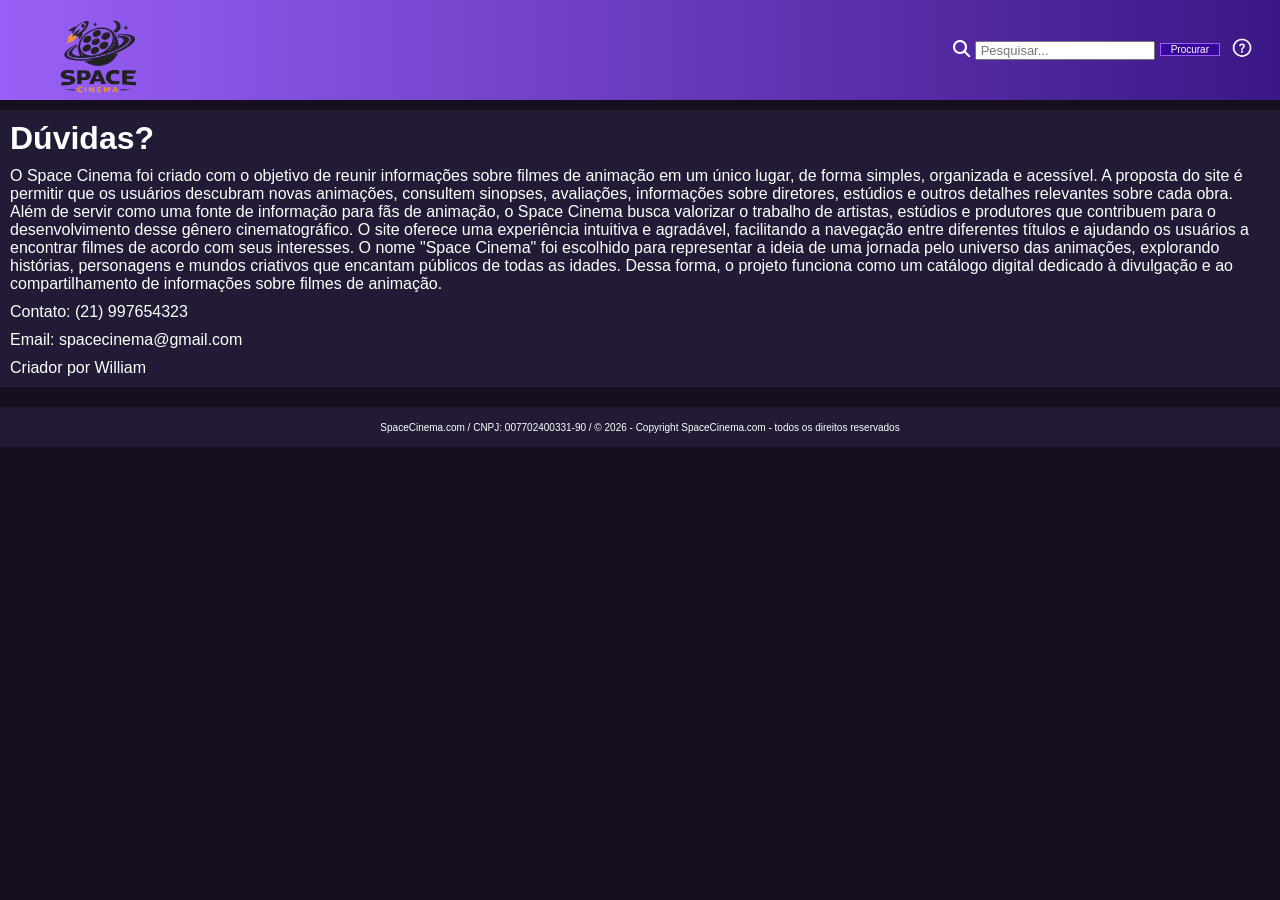
<file: frontend/duvida.html>
<!DOCTYPE html>
<html lang="pt-br">
<head>
    <meta charset="UTF-8">
    <meta name="viewport" content="width=device-width, initial-scale=1.0">
    <title>Space Cinema</title>
    <link rel="stylesheet" href="../css/estilo.css">
    <link rel="stylesheet" href="https://cdnjs.cloudflare.com/ajax/libs/font-awesome/6.5.0/css/all.min.css">
</head>

<body>

    <div id="container">

        <header id="cabecalho">
            <a href="index.html"><img class="logo-principal" src="../imagens/logo.png"></a>

            <div id="pesquisar">
                <i class="fa-solid fa-magnifying-glass"></i>
                <input type="text" placeholder="Pesquisar...">
                <button class="botao-procurar">Procurar</button>
                <a href=""><img class="duvida-img" src="../imagens/duvida.png"></a>
            </div>
        </header>

        <main id="conteudo-principal">
            <h1>Dúvidas?</h1>
            <p>
                O Space Cinema foi criado com o objetivo de reunir informações
                sobre filmes de animação em um único lugar, de forma simples,
                organizada e acessível. A proposta do site é permitir que os
                usuários descubram novas animações, consultem sinopses,
                avaliações, informações sobre diretores,
                estúdios e outros detalhes relevantes sobre cada obra.

                Além de servir como uma fonte de informação para fãs de animação,
                o Space Cinema busca valorizar o trabalho de artistas, estúdios
                e produtores que contribuem para o desenvolvimento desse gênero
                cinematográfico. O site oferece uma experiência intuitiva e
                agradável, facilitando a navegação entre diferentes títulos
                e ajudando os usuários a encontrar filmes de acordo com seus
                interesses.

                O nome "Space Cinema" foi escolhido para representar a ideia
                de uma jornada pelo universo das animações, explorando histórias,
                personagens e mundos criativos que encantam públicos de todas
                as idades. Dessa forma, o projeto funciona como um catálogo
                digital dedicado à divulgação e ao compartilhamento de
                informações sobre filmes de animação.

            </p>
            <span>Contato: (21) 997654323</span>
            <span>Email: spacecinema@gmail.com</span>
            <span>Criador por William</span>
            

        </main>
        

        <footer id="rodape">
            SpaceCinema.com / CNPJ: 007702400331-90 / &copy; 2026 - 
            Copyright SpaceCinema.com
            - todos os direitos reservados
        </footer>
 
    </div>

</body>

</html>
</file>
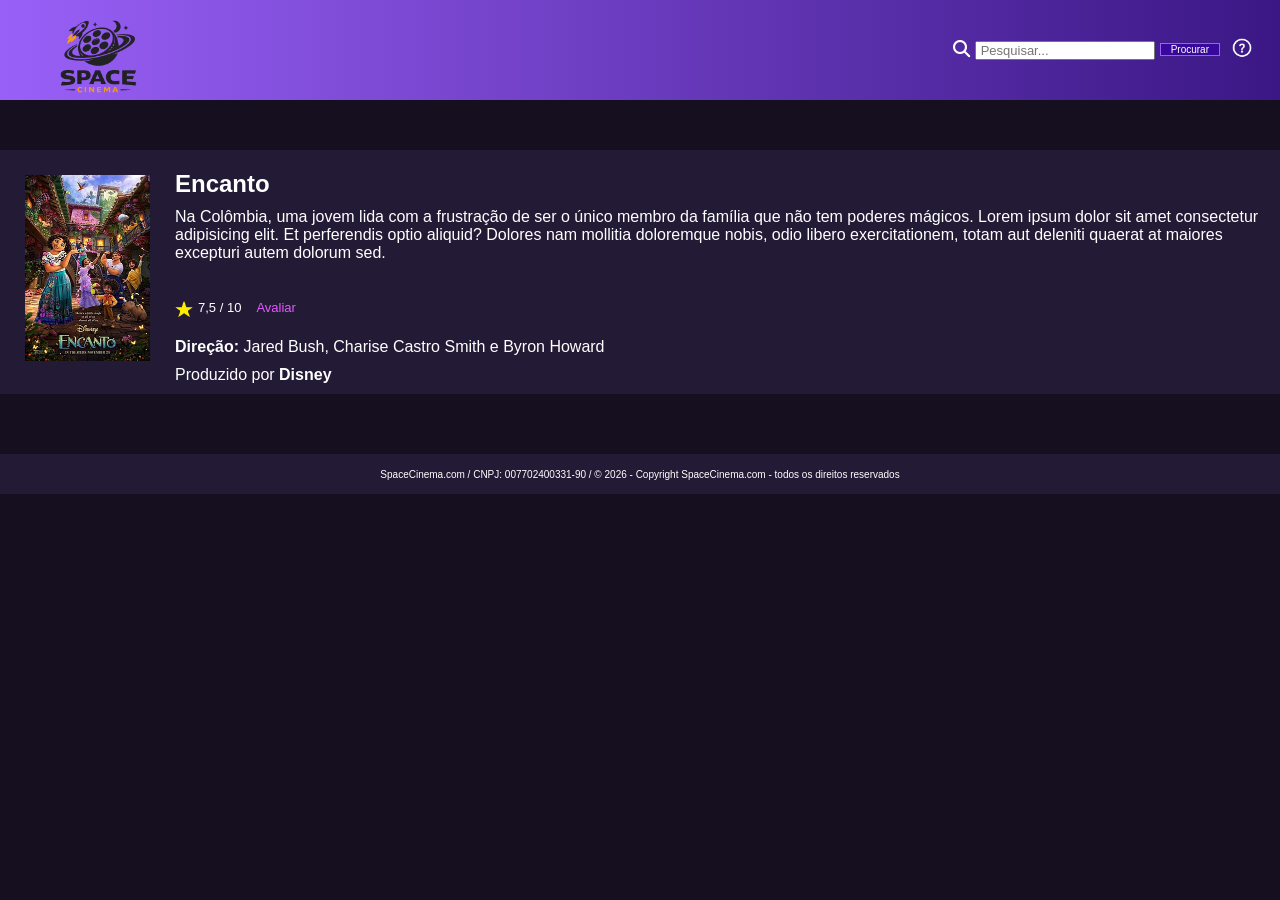
<file: frontend/filme_1.html>
<!DOCTYPE html>
<html lang="pt-br">
<head>
    <meta charset="UTF-8">
    <meta name="viewport" content="width=device-width, initial-scale=1.0">
    <title>Space Cinema</title>
    <link rel="stylesheet" href="../css/estilo.css">
    <link rel="stylesheet" href="https://cdnjs.cloudflare.com/ajax/libs/font-awesome/6.5.0/css/all.min.css">
</head>

<body>

    <div id="container">

        <header id="cabecalho">
            <a href="index.html"><img class="logo-principal" src="../imagens/logo.png"></a>

            <div id="pesquisar">
                <i class="fa-solid fa-magnifying-glass"></i>
                <input type="text" placeholder="Pesquisar...">
                <button class="botao-procurar">Procurar</button>
                <a href="duvida.html"><img class="duvida-img" src="../imagens/duvida.png"></a>
            </div>
        </header>


        <main>
            <!-- Conteudo Filmes -->
            <div id="conteudo-filme">
                <div class="filme-escolhido">

                    <div class="capa">
                        <img src="../imagens/filmes/capa/encanto-capa.jpg">
                    </div>

                    <div class="info-filme">

                        <h2 class="titulo-filme">Encanto</h2>
                        <p>
                            Na Colômbia, uma jovem lida com a frustração de ser o único
                            membro da família que não tem poderes mágicos.
                            Lorem ipsum dolor sit amet consectetur adipisicing elit. Et perferendis optio aliquid? Dolores nam mollitia doloremque nobis, odio libero exercitationem, totam aut deleniti quaerat at maiores excepturi autem dolorum sed.
                        </p>
                        
                        <br>

                        <div class="area-avaliacao">
                            <div class="imagem-avaliacao">
                                <img src="../imagens/estrela-avaliacao.webp">
                            </div>

                            <span>7,5 / 10</span>

                            <a href="">Avaliar</a>
                        </div>

                        <p>
                            <strong>Direção:</strong> Jared Bush, Charise
                            Castro Smith e Byron Howard
                        </p>
                        
                        <span>Produzido por <strong>Disney</strong></span>
                    </div>
                    
                </div>
                
    
            </div>

        </main>
        

        <footer id="rodape">
            SpaceCinema.com / CNPJ: 007702400331-90 / &copy; 2026 - 
            Copyright SpaceCinema.com
            - todos os direitos reservados
        </footer>
 
    </div>
    
</body>

</html>
</file>
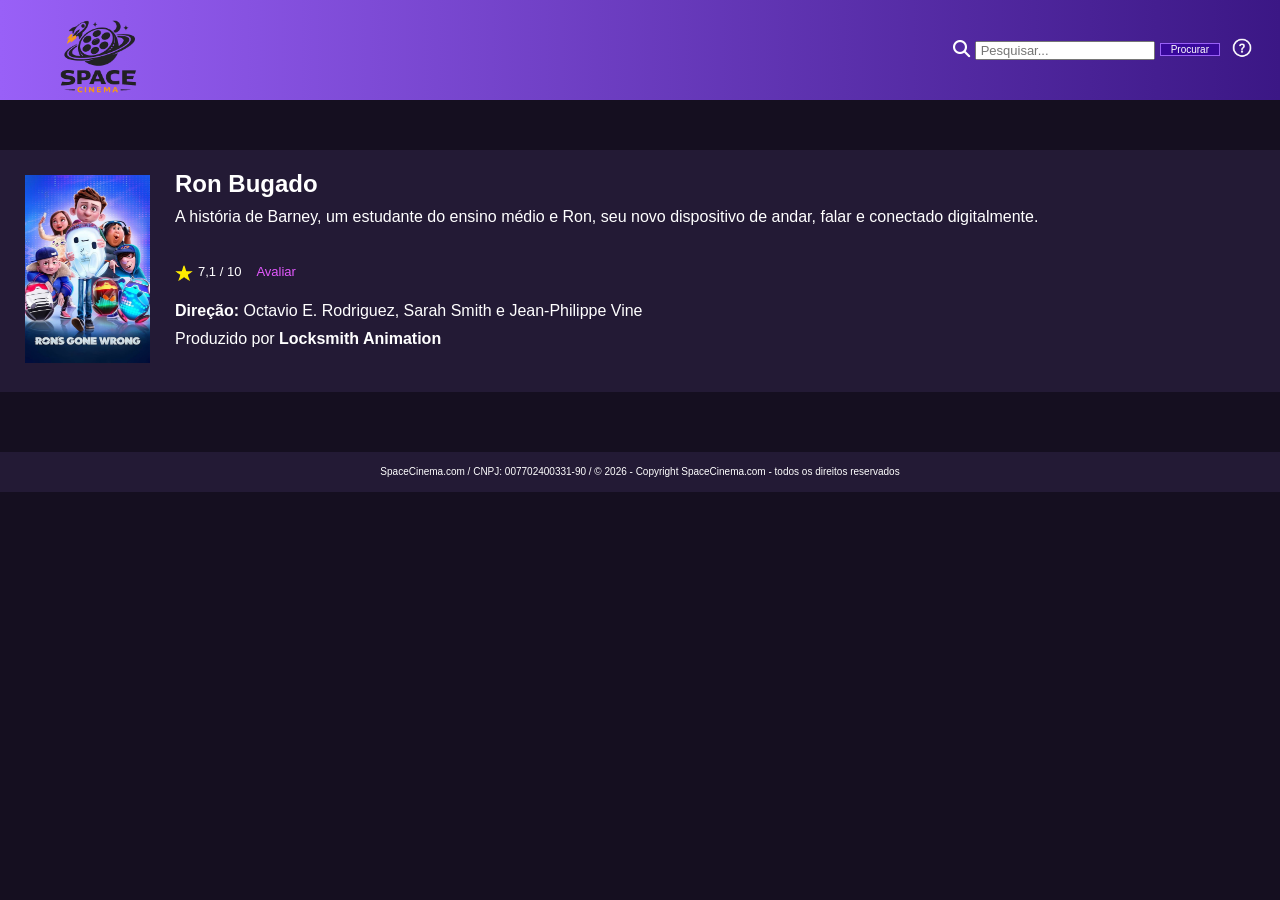
<file: frontend/filme_3.html>
<!DOCTYPE html>
<html lang="pt-br">
<head>
    <meta charset="UTF-8">
    <meta name="viewport" content="width=device-width, initial-scale=1.0">
    <title>Space Cinema</title>
    <link rel="stylesheet" href="../css/estilo.css">
    <link rel="stylesheet" href="https://cdnjs.cloudflare.com/ajax/libs/font-awesome/6.5.0/css/all.min.css">
</head>

<body>

    <div id="container">

        <header id="cabecalho">
            <a href="index.html"><img class="logo-principal" src="../imagens/logo.png"></a>

            <div id="pesquisar">
                <i class="fa-solid fa-magnifying-glass"></i>
                <input type="text" placeholder="Pesquisar...">
                <button class="botao-procurar">Procurar</button>
                <a href="duvida.html"><img class="duvida-img" src="../imagens/duvida.png"></a>
            </div>
        </header>

        <main>
             <!-- Conteudo Filmes -->
            <div id="conteudo-filme">
                <div class="filme-escolhido">

                    <div class="capa">
                        <img src="../imagens/filmes/capa/Ron-Bugado-capa.jpg">
                    </div>

                    <div class="info-filme">

                        <h2 class="titulo-filme">Ron Bugado</h2>
                        <p>
                           A história de Barney, um estudante do ensino médio
                            e Ron, seu novo dispositivo de andar, falar e conectado
                            digitalmente.
                        </p>
                        
                        <br>

                        <div class="area-avaliacao">
                            <div class="imagem-avaliacao">
                                <img src="../imagens/estrela-avaliacao.webp">
                            </div>

                            <span>7,1 / 10</span>

                            <a href="">Avaliar</a>
                        </div>

                        <p>
                            <strong>Direção:</strong> Octavio E. Rodriguez, Sarah Smith e Jean-Philippe Vine
                        </p>
                        
                        <span>Produzido por <strong>Locksmith Animation</strong></span>
                    </div>
                    
                </div>
                
    
            </div>

        </main>
        

        <footer id="rodape">
            SpaceCinema.com / CNPJ: 007702400331-90 / &copy; 2026 - 
            Copyright SpaceCinema.com
            - todos os direitos reservados
        </footer>
 
    </div>

</body>

</html>
</file>
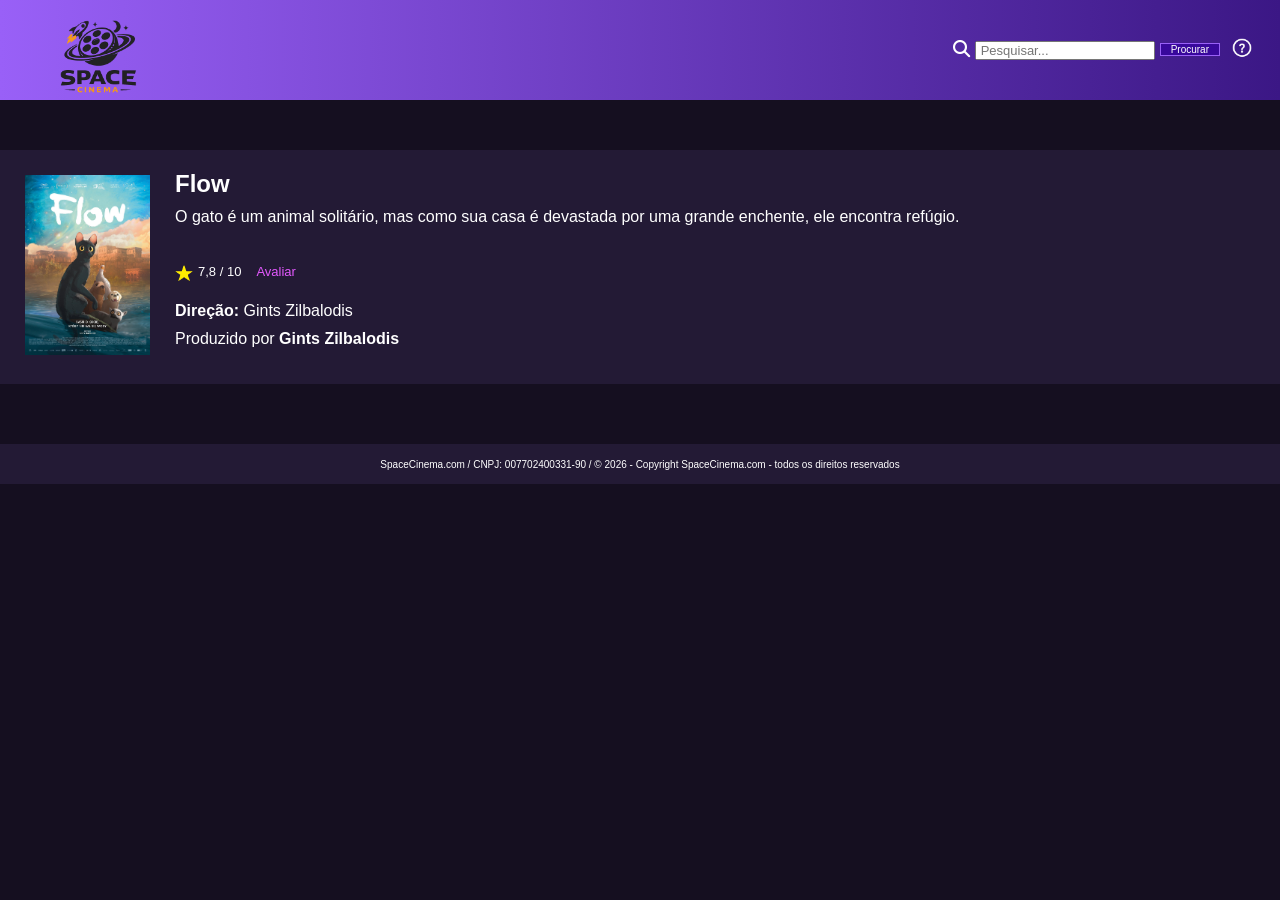
<file: frontend/filme_4.html>
<!DOCTYPE html>
<html lang="pt-br">
<head>
    <meta charset="UTF-8">
    <meta name="viewport" content="width=device-width, initial-scale=1.0">
    <title>Space Cinema</title>
    <link rel="stylesheet" href="../css/estilo.css">
    <link rel="stylesheet" href="https://cdnjs.cloudflare.com/ajax/libs/font-awesome/6.5.0/css/all.min.css">
</head>

<body>

    <div id="container">

        <header id="cabecalho">
            <a href="index.html"><img class="logo-principal" src="../imagens/logo.png"></a>

            <div id="pesquisar">
                <i class="fa-solid fa-magnifying-glass"></i>
                <input type="text" placeholder="Pesquisar...">
                <button class="botao-procurar">Procurar</button>
                <a href="duvida.html"><img class="duvida-img" src="../imagens/duvida.png"></a>
            </div>
        </header>

        <main>
            <!-- Conteudo Filmes -->
            <div id="conteudo-filme">
                <div class="filme-escolhido">

                    <div class="capa">
                        <img src="../imagens/filmes/capa/flow-capa.jpg">
                    </div>

                    <div class="info-filme">

                        <h2 class="titulo-filme">Flow</h2>
                        <p>
                           
                            O gato é um animal solitário, mas como sua casa é devastada por uma grande enchente, ele encontra refúgio.
                           
                        </p>
                        
                        <br>

                        <div class="area-avaliacao">
                            <div class="imagem-avaliacao">
                                <img src="../imagens/estrela-avaliacao.webp">
                            </div>

                            <span>7,8 / 10</span>

                            <a href="">Avaliar</a>
                        </div>

                        <p>
                            <strong>Direção:</strong> Gints Zilbalodis
                        </p>
                        
                        <span>Produzido por <strong>Gints Zilbalodis</strong></span>
                    </div>
                    
                </div>
                
    
            </div>

        </main>
        

        <footer id="rodape">
            SpaceCinema.com / CNPJ: 007702400331-90 / &copy; 2026 - 
            Copyright SpaceCinema.com
            - todos os direitos reservados
        </footer>
 
    </div>
   

</body>

</html>
</file>
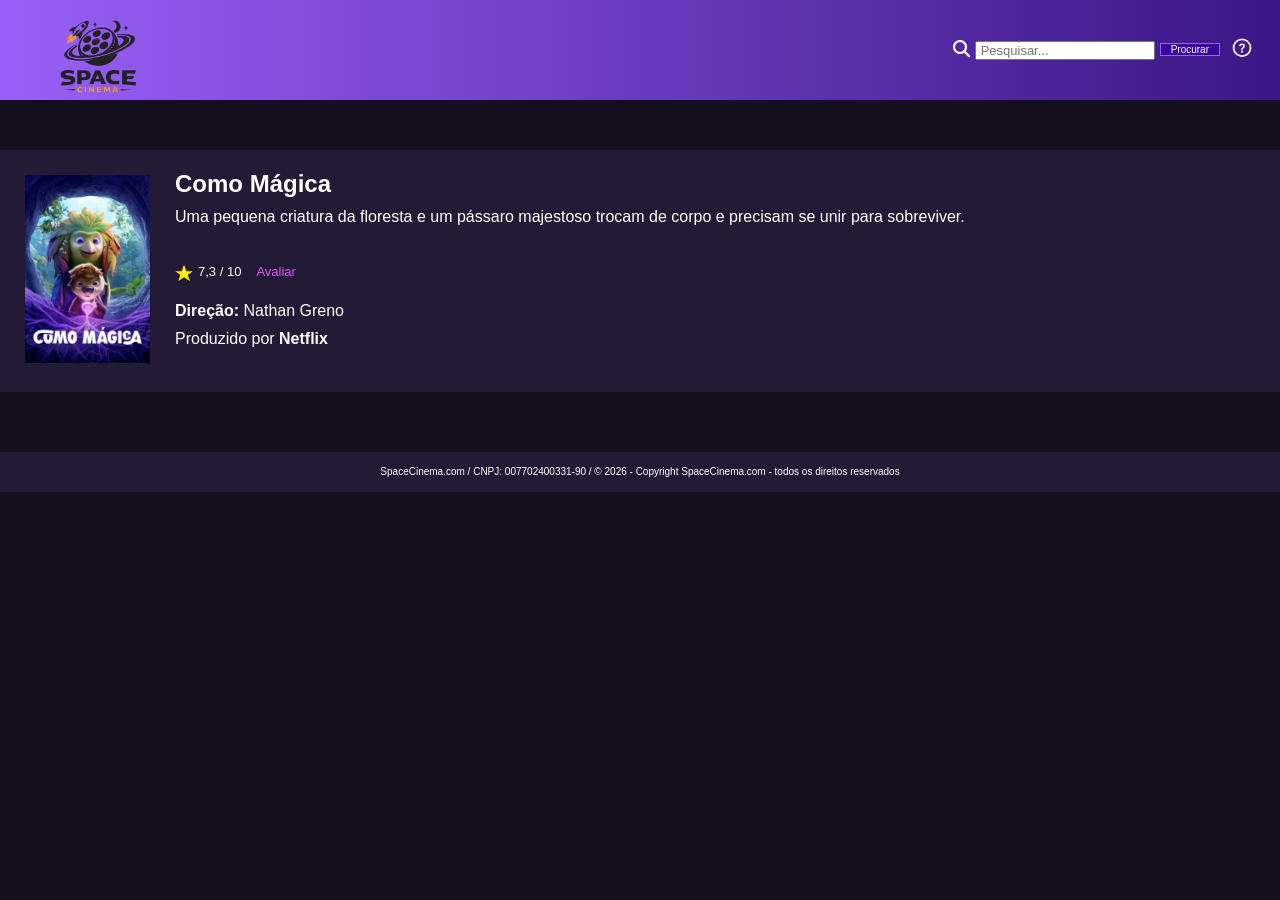
<file: frontend/filme_5.html>
<!DOCTYPE html>
<html lang="pt-br">
<head>
    <meta charset="UTF-8">
    <meta name="viewport" content="width=device-width, initial-scale=1.0">
    <title>Space Cinema</title>
    <link rel="stylesheet" href="../css/estilo.css">
    <link rel="stylesheet" href="https://cdnjs.cloudflare.com/ajax/libs/font-awesome/6.5.0/css/all.min.css">
</head>

<body>

    <div id="container">

        <header id="cabecalho">
            <a href="index.html"><img class="logo-principal" src="../imagens/logo.png"></a>

            <div id="pesquisar">
                <i class="fa-solid fa-magnifying-glass"></i>
                <input type="text" placeholder="Pesquisar...">
                <button class="botao-procurar">Procurar</button>
                <a href="duvida.html"><img class="duvida-img" src="../imagens/duvida.png"></a>
            </div>
        </header>

        <main>
            <!-- Conteudo Filmes -->
            <div id="conteudo-filme">
                <div class="filme-escolhido">

                    <div class="capa">
                        <img src="../imagens/filmes/capa/como-magia-capa.webp">
                    </div>

                    <div class="info-filme">

                        <h2 class="titulo-filme">Como Mágica</h2>
                        <p>
                            Uma pequena criatura da floresta e um pássaro majestoso trocam de corpo e precisam se unir para sobreviver.
                           
                        </p>
                        
                        <br>

                        <div class="area-avaliacao">
                            <div class="imagem-avaliacao">
                                <img src="../imagens/estrela-avaliacao.webp">
                            </div>

                            <span>7,3 / 10</span>

                            <a href="">Avaliar</a>
                        </div>

                        <p>
                            <strong>Direção:</strong> Nathan Greno
                        </p>
                        
                        <span>Produzido por <strong>Netflix</strong></span>
                    </div>
                    
                </div>
                
    
            </div>

        </main>
        

        <footer id="rodape">
            SpaceCinema.com / CNPJ: 007702400331-90 / &copy; 2026 - 
            Copyright SpaceCinema.com
            - todos os direitos reservados
        </footer>
 
    </div>

</body>

</html>
</file>
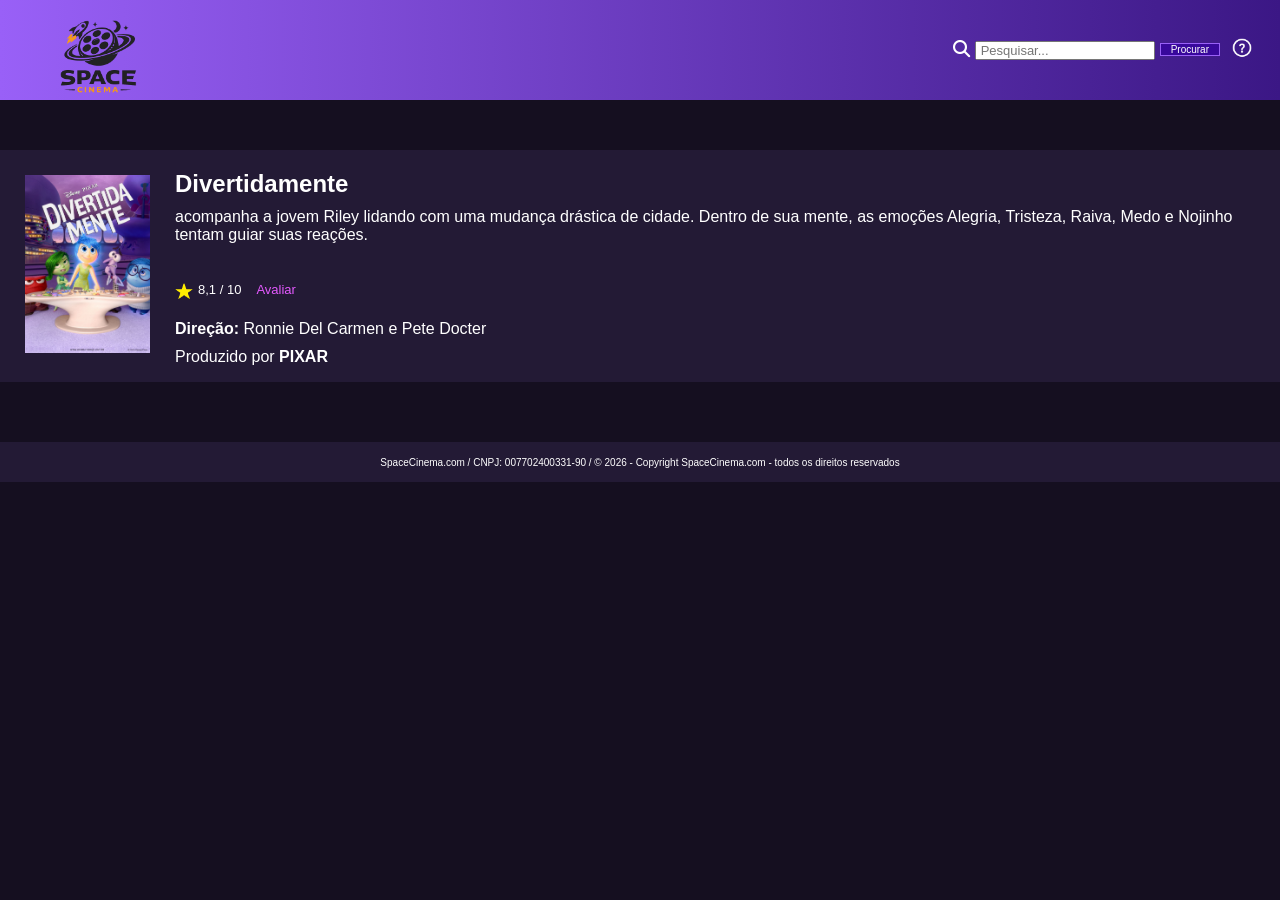
<file: frontend/filme_6.html>
<!DOCTYPE html>
<html lang="pt-br">
<head>
    <meta charset="UTF-8">
    <meta name="viewport" content="width=device-width, initial-scale=1.0">
    <title>Space Cinema</title>
    <link rel="stylesheet" href="../css/estilo.css">
    <link rel="stylesheet" href="https://cdnjs.cloudflare.com/ajax/libs/font-awesome/6.5.0/css/all.min.css">
</head>

<body>

    <div id="container">

        <header id="cabecalho">
            <a href="index.html"><img class="logo-principal" src="../imagens/logo.png"></a>

            <div id="pesquisar">
                <i class="fa-solid fa-magnifying-glass"></i>
                <input type="text" placeholder="Pesquisar...">
                <button class="botao-procurar">Procurar</button>
                <a href="duvida.html"><img class="duvida-img" src="../imagens/duvida.png"></a>
            </div>
        </header>

        <main>
            <!-- Conteudo Filmes -->
            <div id="conteudo-filme">
                <div class="filme-escolhido">

                    <div class="capa">
                        <img src="../imagens/filmes/capa/divertidamente-capa.jpg">
                    </div>

                    <div class="info-filme">

                        <h2 class="titulo-filme">Divertidamente</h2>
                        <p>
                            acompanha a jovem Riley lidando com uma mudança drástica de cidade.
                            Dentro de sua mente, as emoções Alegria, Tristeza, Raiva,
                            Medo e Nojinho tentam guiar suas reações.
                        </p>
                        
                        <br>

                        <div class="area-avaliacao">
                            <div class="imagem-avaliacao">
                                <img src="../imagens/estrela-avaliacao.webp">
                            </div>

                            <span>8,1 / 10</span>

                            <a href="">Avaliar</a>
                        </div>

                        <p>
                            <strong>Direção:</strong> Ronnie Del Carmen e Pete Docter
                        </p>
                        
                        <span>Produzido por <strong>PIXAR</strong></span>
                    </div>
                    
                </div>
                
    
            </div>

        </main>
        

        <footer id="rodape">
            SpaceCinema.com / CNPJ: 007702400331-90 / &copy; 2026 - 
            Copyright SpaceCinema.com
            - todos os direitos reservados
        </footer>
 
    </div>

</body>

</html>
</file>
<file: css/estilo.css>
/* Formtação no Geral */
*{
    margin: 0;
    padding: 0;
    font-family:'Lucida Sans', 'Lucida Sans Regular', 'Lucida Grande', 'Lucida Sans Unicode', Geneva, Verdana, sans-serif;
    box-sizing: border-box;
}

body{
    background-color: rgb(21, 15, 32);
    color: white;
}

a{
    text-decoration: none;
}


/*Formtação Container*/
#container{
    display: flex;
    flex-flow: column;
}

/* Formatação Cabecalho */
#cabecalho{
    display: flex;
    justify-content: space-between;
    padding: 10px 20px;
    background: linear-gradient(to right, #9960f7, #3b1785);
    max-height: 100px;
}


.logo-principal{
    width: auto;
    height: 160px;
    margin-top: -25px;
}

#pesquisar{
    position: relative;
    flex-wrap: wrap;
    padding: 1px;
    color: white;
    cursor: pointer;
    display: flex;
    align-items: center;
    margin: 5px 0;
    gap: 5px;
}

#sugestoes{
    position: absolute;
    background-color: rgb(43, 35, 58);
    border: 1px solid #9960f7;
    width: 200px;
    top: 70px;
    right: 20px;
    z-index: 100;
}

#sugestoes a{
    display: block;
    color: white;
}

#pesquisar input{
    font-size: 13px;
    padding: 0 4px; 
}

#pesquisar i{
    margin-bottom: 3px;
    font-size: 17px;
}

.botao-procurar{
    padding: 0 10px;
    font-size: 10px;
    margin-bottom: 2px;
    background-color: #38089c;
    color: white;
    border: 1px solid #9960f7;
    cursor: pointer;
}

.botao-procurar:hover{
    background-color: #9960f7;
}

.duvida-img{
    width: auto;
    padding: 0 7px;
    height: 20px;
    cursor: pointer;
}

/* Formatação Navegação */
#navegacao{
    display: flex;
    justify-content: center;
    align-items: center;
    background-color: rgb(35, 26, 53);
    height: 400px;
    padding: 0;
    margin: 10px 0;
}

#carrosel{
    overflow: hidden;
    position: relative;
}

#carrosel img{
    display: flex;
    justify-content: flex-start;
    align-items: center;
    width: 900px;
    height: 300px;
    object-fit: cover; /*recorta a imagem sem distorcer */
    max-height: 900px;
}

.slide{
    display: none; /* esconde todos os slides */
}

.slide-ativo{
   display: block;
}

.seta {
    position: absolute;
    top: 50%;
    transform: translateY(-50%);
    background-color: rgba(0, 0, 0, 0);
    color: white;
    border: none;
    padding: 10px 10px;
    font-size: 30px;
    cursor: pointer;
    z-index: 10;
}

.seta:hover{
    background-color: rgba(86, 69, 114, 0.8);
}

.seta-esquerda{
    left: 7px;
}

.seta-direita{
    right: 7px;
}

/* Formatação Conteudo principal */
#conteudo-principal{
    display: flex;
    flex-flow: column;
    gap: 10px;
    height: auto; 
    padding: 10px;
    margin: 10px 0;
    background-color: rgb(35, 26, 53);
}

.capa{
    width: 125px;
    padding: 10px 0;
    margin: 5px 15px;
    flex-basis: auto;
    overflow: hidden;
    max-width: 100%;
    height: auto;
    flex-shrink: 0; /*impede que a imagem encolha */
}

.capa img{
    width: 100%;
    height: 100%;
    object-fit: cover;
}

.capa a img:hover{
    transform: scale(1.05);
}

.filmes-destaque{
    font-size: 20px;
    padding: 5px;
}

.lista-capa{
    display: flex;
    flex-flow: row;
    gap: 10px;
    justify-content: center;
    align-items: center;
}

/* Formatação Filme escolhido*/
#conteudo-filme{
    display: flex;
    flex-flow: column;
    gap: 10px;
    height: auto; 
    padding: 10px;
    margin: 50px 0;
    background-color: rgb(35, 26, 53);
}


.filme-escolhido{
    display: flex;
    flex-flow: row;
    gap: 10px;
    justify-content: flex-start;
    align-items: flex-start;
}

.info-filme{
    display: flex;
    flex-flow: column;
    gap: 10px;
}

.titulo-filme{
    margin-top: 10px;
}

.imagem-avaliacao{
    width: 18px;
    height: 18px;
    padding: 0;
    margin: 0;
    overflow: hidden;
}

.area-avaliacao{
    display: flex;
    flex-flow: row;
    gap: 5px;
    font-size: 13px;
    padding-bottom: 10px;
}

.area-avaliacao a{
    color: rgb(226, 89, 253);
    margin: 0 10px;
    font-size: 13px;
}

.area-avaliacao a:hover{
    background-color: rgb(59, 51, 75);
    color: rgb(217, 55, 250);
    border-radius: 10px;
}

.imagem-avaliacao img{
    width: 100%;
    height: 100%;
    object-fit: cover;
}


/* Rodape */
#rodape{
    display: flex;
    justify-content: center;
    align-items: center;
    font-size: 10px;
    height: 40px;
    padding: 10px;
    margin: 10px 0;
    background-color: rgb(35, 26, 53);
}

@media(max-width: 576px){

    .logo-principal{
        width: auto;
        height: 110px;
        margin: 0 10px 20px 0;
    }

    #carrosel img{
        display: flex;
        justify-content: flex-start;
        align-items: center;
        width: 100%;
        height: 300px;
        object-fit: cover; /*recorta a imagem sem distorcer */
        max-height: 200px;
    }

    #pesquisar input{
        font-size: 7px;
    }

    #pesquisar i{
        font-size: 8px;
    }

    .botao-procurar{
        font-size: 5px;
    }

    .lista-capa{
        display: flex;
        flex-flow: column;
        gap: 10px;
        justify-content: center;
        align-items: center;
    }

    .filme-escolhido{
        flex-direction: column;
    }
}

@media(max-width: 768px){

    #carrosel img{
        display: flex;
        justify-content: flex-start;
        align-items: center;
        width: 100%;
        height: 300px;
        object-fit: cover; /*recorta a imagem sem distorcer */
        max-height: 200px;
    }
}
</file>
